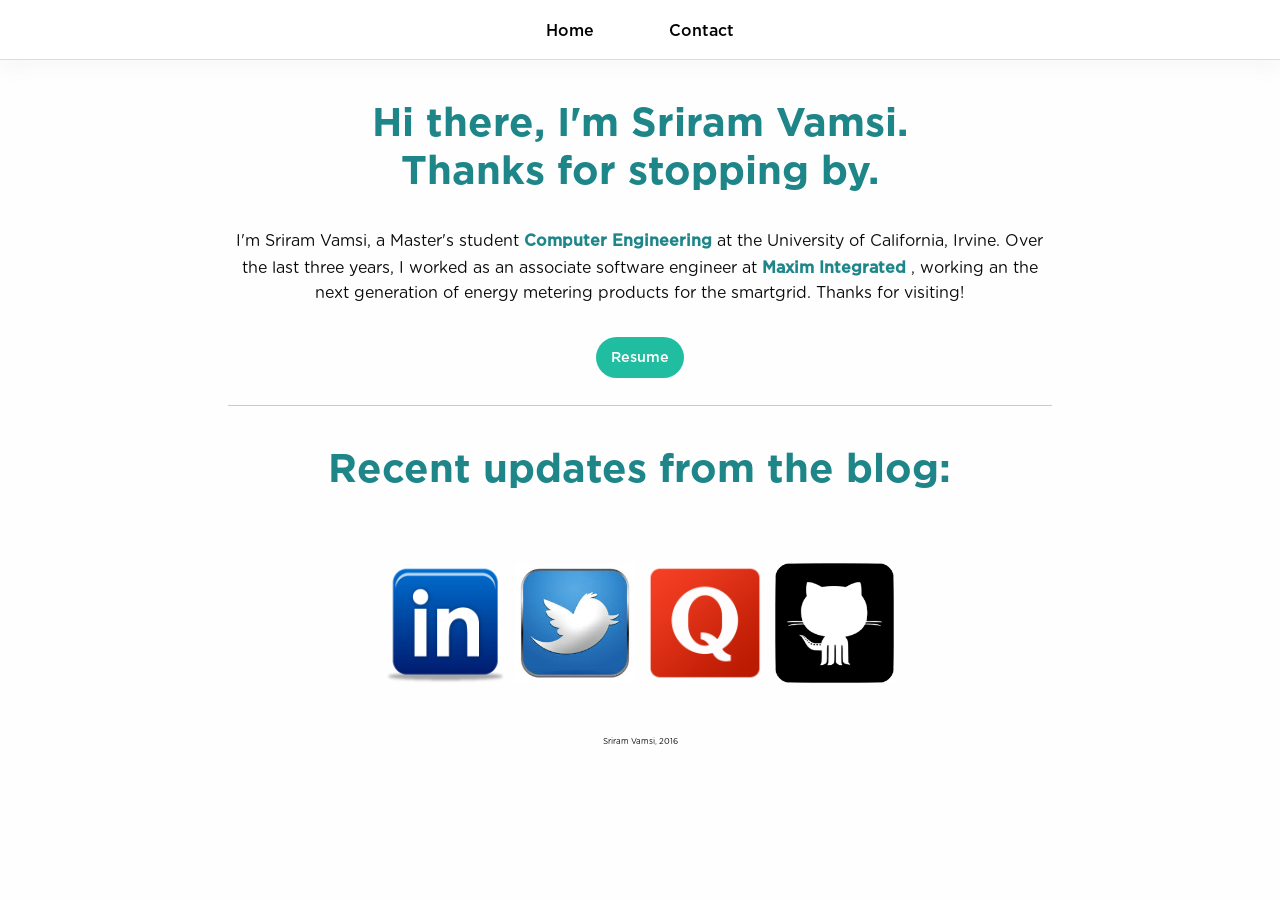
<file: index.html>
<html ng-app="myApp" class="no-js" lang="en" dir="ltr">
  <head>
    <meta charset="utf-8">
    <meta http-equiv="x-ua-compatible" content="ie=edge">
    <meta name="viewport" content="width=device-width, initial-scale=1.0">
    <!--<title>Sriram Vamsi's Personal Website and Blog</title> -->
    <link rel="stylesheet" href="css/foundation.css">
    <link rel="stylesheet" href="css/app.css">
    <meta property="og:description" content="Hi there! Welcome to my website." />
  </head>

  <body ng-controller="myController" ng-cloak>

    <!--navigation bar-->
    <span ng-nav-bar></span>
    <div id="main_content" class="row"></div>


    <div class="medium-8 medium-centered columns">

      <div class="about">

        <span class="homepage-title">
          Hi there, I'm Sriram Vamsi.<br> Thanks for stopping by.
        </span>

         <!-- <p>I'm Sriram Vamsi, a Master's student <a href="https://xkcd.com/138/">Computer Engineering </a> at the University of California, Irvine. Over the last three years, I worked as a asoociate software engineer intern at <a href= "https://www.maximintegrated.com/en.html"> Maxim Integrated </a>, working an the next generation of energy metering products for the smartgrid. I am also an undergradaute researcher at <a href="http://org.ee.ucla.edu/hhmi/undergraduate-researchers/"> UCLA's Ozcan Lab</a>, where I work on applying machine learning techniques to automate disease detection. In my free time, I enjoy running, playing sports, and of course, watching <a href="http://www.hbo.com/silicon-valley"> Silicon Valley.</a> I hope to be updating the <a href="rohan-blog">blog </a> on this website with what I've been learning and working on every now and then. Thanks for visiting! </p> -->
         <p>I'm Sriram Vamsi, a Master's student <a href="https://xkcd.com/138/">Computer Engineering </a> at the University of California, Irvine. Over the last three years, I worked as an associate software engineer  at <a href= "https://www.maximintegrated.com/en.html"> Maxim Integrated </a>, working an the next generation of energy metering products for the smartgrid.<!-- I am also an undergradaute researcher at <a href="http://org.ee.ucla.edu/hhmi/undergraduate-researchers/"> UCLA's Ozcan Lab</a>, where I work on applying machine learning techniques to automate disease detection. In my free time, I enjoy running, playing sports, and of course, watching <a href="http://www.hbo.com/silicon-valley"> Silicon Valley.</a> I hope to be updating the <a href="rohan-blog">blog </a> on this website with what I've been learning and working on every now and then. --> Thanks for visiting!  </p> 

        <!--<a class="button" style="margin:1em 1em 0.5em 1em;" href="http://nbviewer.jupyter.org/github/isrvamsi/sriram/blob/master/Sriram%20%20Resume%20CS%20Latest.pdf"  > Learn more about me(Resume) </a>  -->
		<a class="button" style="margin:1em 1em 0.5em 1em;" href="http://nbviewer.jupyter.org/github/isrvamsi/sriram/blob/master/Sriram%20%20Resume%20CS%20Latest.pdf"  > Resume </a> 
        <!-- <a class="button" style="margin:1em 1em 0.5em 1em;" href="rohan-blog">Visit the blog</a> -->
        <hr>

        <span class = "homepage-title"> Recent updates from the blog:</span>

        <!--<p><b> <a href="https://rohan-varma.github.io/rohan-blog/Express-API/"> Building an API with Express, Mongo, and Chai</b>  <a class="button" style="margin:1em 1em 0.5em 1em;" href="https://rohan-varma.github.io/rohan-blog/Express-API/">Read More</a> </p>
        <p><b> <a href="https://rohan-varma.github.io/rohan-blog/ML-Production/"> Training Production Grade ML Pipelines</b>  <a class="button" style="margin:1em 1em 0.5em 1em;" href="https://rohan-varma.github.io/rohan-blog/ML-Production/">Read More</a> </p>
         -->

      </div>
<div class="row">
      <div class="medium-8 medium-centered columns" style="text-align:center;">

        <div class="media-imgs">
        <!--a href="SOCIAL_MEDIA_LINK" img class=img-top, src=IMG_SRC, insert images-->
        <a href="https://www.linkedin.com/in/isrvamsi">
            <img class="img-top" src="images/linkedin-icon.png">
          </a>
          <a href="https://twitter.com/Sriram_Vamsi">
            <img class="img-top" src="images/twitterico.jpeg">
          </a>
           <a href="https://www.quora.com/profile/Sriram-Vamsi-Ilapakurthy">
            <img class="img-top" src="images/Quora.png">
             <a href="https://github.com/isrvamsi">
            <img class="img-top" src="images/gitico.png">
          </a>
          </a>
        </div>

      </div>
    </div>
    </div>




    <footer>
      <div class="row">
        <div class="medium-6 medium-centered columns">
          Sriram Vamsi, 2016
        </div>
      </div>
    </footer>

    <script src="js/angular.min.js"> </script>
    <script src="js/vendor/jquery.js"></script>
    <script src="js/vendor/what-input.js"></script>
    <script src="js/vendor/foundation.js"></script>
    <script src="js/app.js"></script>

  </body>
</html>
</file>
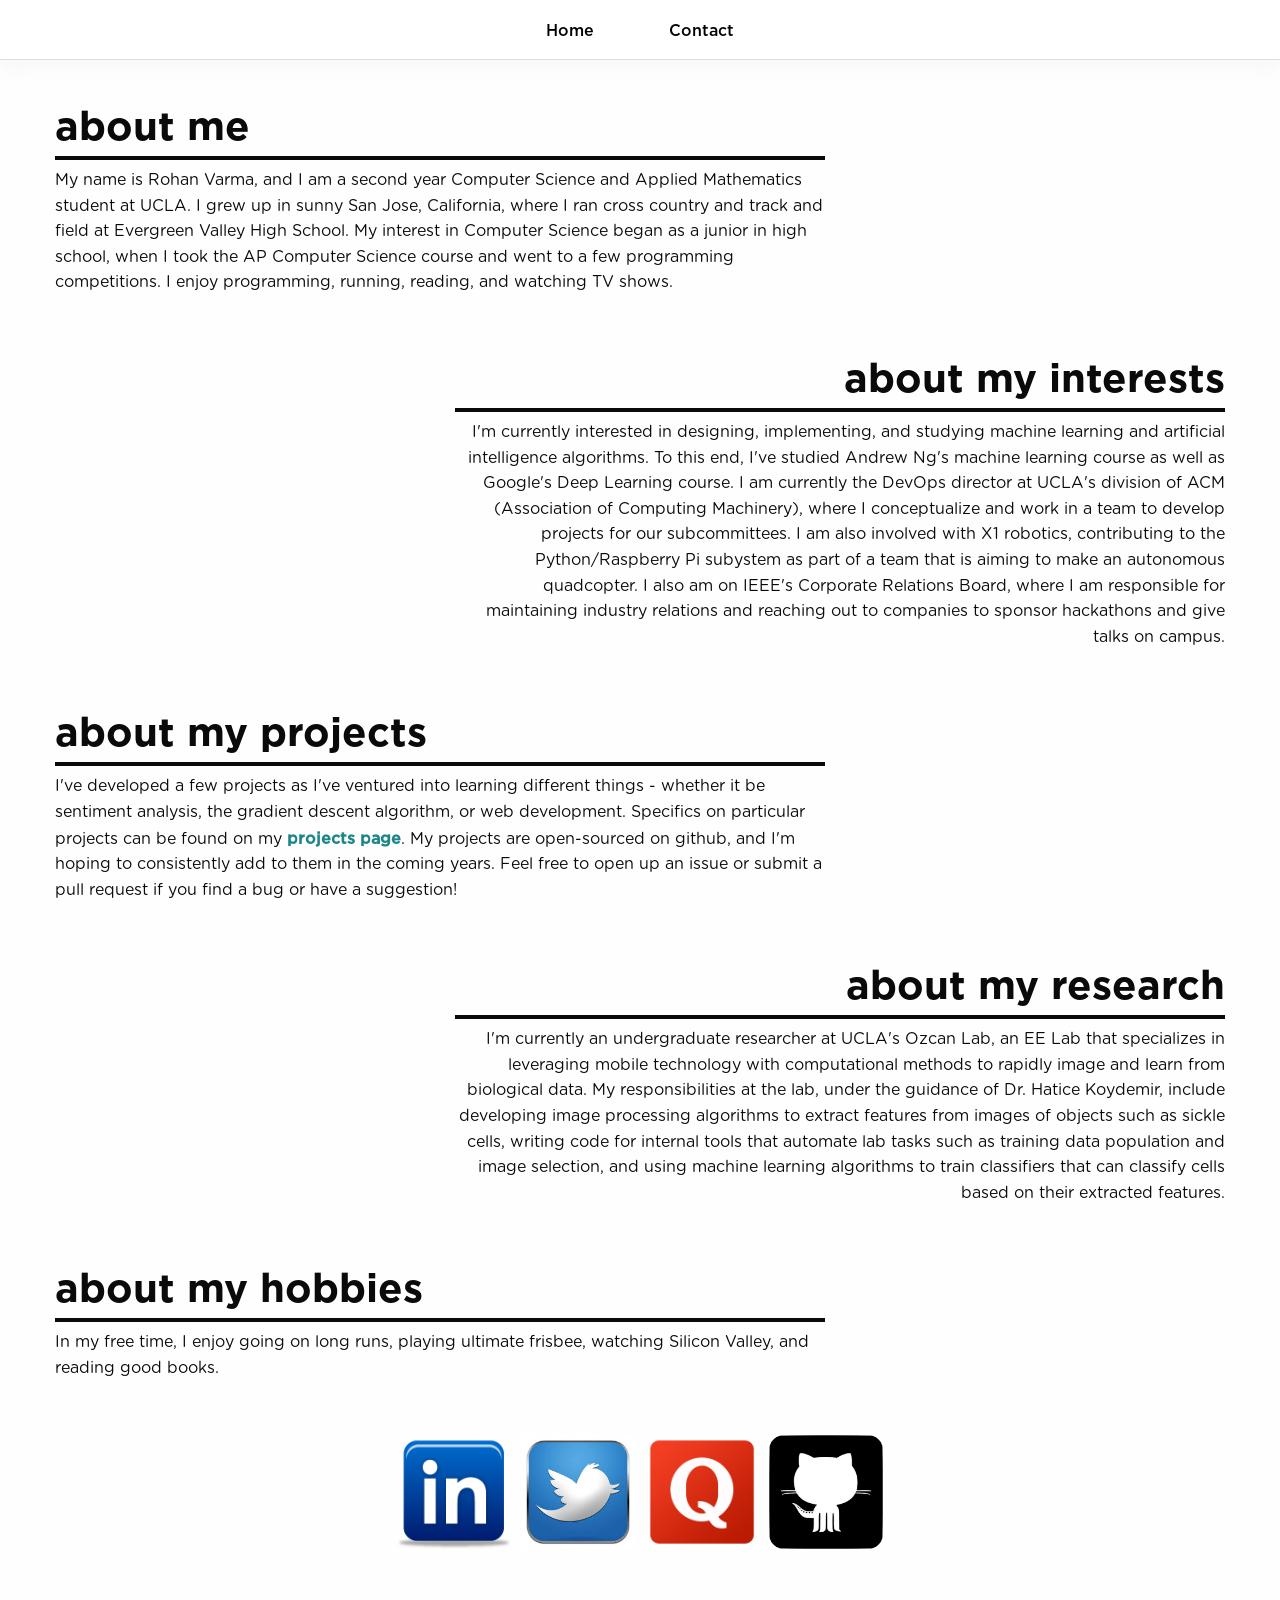
<file: about.html>
<!doctype html>
<html ng-app="myApp" class="no-js" lang="en" dir="ltr">
  <head>
    <meta charset="utf-8">
    <meta http-equiv="x-ua-compatible" content="ie=edge">
    <meta name="viewport" content="width=device-width, initial-scale=1.0">
    <title>About Me</title>
    <link rel="stylesheet" href="css/foundation.css">
    <link rel="stylesheet" href="css/app.css">
    <meta property="og:description" content="About me!" />
  </head>

  <body ng-controller="myController" ng-cloak>

      <!--navigation bar-->
    <span ng-nav-bar></span>

      <div id="main_content" class="row"></div>
     <div class="row">
      <div class="medium-8 columns">

        <h1>about me</a></h1>

        <p>My name is Rohan Varma, and I am a second year Computer Science and Applied Mathematics student at UCLA. I grew up in sunny San Jose, California, where I ran cross country and track and field at Evergreen Valley High School. My interest in Computer Science began as a junior in high school, when I took the AP Computer Science course and went to a few programming competitions. I enjoy programming, running, reading, and watching TV shows.</p>

      </div>
    </div>

    <div class="row">
      <div class="medium-8 medium-push-4 columns">

        <h1>about my interests</h1>

        <p>I'm currently interested in designing, implementing, and studying machine learning and artificial intelligence algorithms. To this end, I've studied Andrew Ng's machine learning course as well as Google's Deep Learning course. I am currently the DevOps director at UCLA's division of ACM (Association of Computing Machinery), where I conceptualize and work in a team to develop projects for our subcommittees. I am also involved with X1 robotics, contributing to the Python/Raspberry Pi subystem as part of a team that is aiming to make an autonomous quadcopter. I also am on IEEE's Corporate Relations Board, where I am responsible for maintaining industry relations and reaching out to companies to sponsor hackathons and give talks on campus.</p>

      </div>
    </div>

    <div class="row">
      <div class="medium-8 columns">

        <h1>about my projects</h1>

        <p>I've developed a few projects as I've ventured into learning different things - whether it be sentiment analysis, the gradient descent algorithm, or web development. Specifics on particular projects can be found on my <a href="projects.html"> projects page</a>. My projects are open-sourced on github, and I'm hoping to consistently add to them in the coming years. Feel free to open up an issue or submit a pull request if you find a bug or have a suggestion!</p>

      </div>
    </div>

    <div class="row">
      <div class="medium-8 medium-push-4 columns">

        <h1>about my research</h1>

        <p>I'm currently an undergraduate researcher at UCLA's Ozcan Lab, an EE Lab that specializes in leveraging mobile technology with computational methods to rapidly image and learn from biological data. My responsibilities at the lab, under the guidance of Dr. Hatice Koydemir, include developing image processing algorithms to extract features from images of objects such as sickle cells, writing code for internal tools that automate lab tasks such as training data population and image selection, and using machine learning algorithms to train classifiers that can classify cells based on their extracted features. </p>

      </div>
    </div>

    <div class="row">
      <div class="medium-8 columns">

        <h1>about my hobbies</h1>

        <p>In my free time, I enjoy going on long runs, playing ultimate frisbee, watching Silicon Valley, and reading good books. </p>

      </div>
    </div>

    <div class="row">
      <div class="medium-8 medium-push-4 columns">




      </div>
      <div class="row">
      <div class="medium-8 medium-centered columns" style="text-align:center">

        <div class="media-imgs">
        <div class="medium-8 medium-centered columns">
        <a href="https://www.linkedin.com/in/varmarohan">
            <img class="img-top" src="images/linkedin-icon.png" style="margin:left">
          </a>
          <a href="https://twitter.com/r0han90">
            <img class="img-top" src="images/twitterico.jpeg" style="margin:left">
          </a>
           <a href="https://quora.com/rohan-varma-8">
            <img class="img-top" src="images/Quora.png" style="margin:left">
             <a href="https://github.com/rohan-varma">
            <img class="img-top" src="images/gitico.png" style="margin:left">
          </a>
          </div>
          </a>

        </div>

      </div>

    </div>


    <footer>
      <div class="row">
        <div class="medium-6 medium-centered columns">
          Rohan Varma, 2016
        </div>
      </div>
    </footer>

    <script src="js/vendor/jquery.js"></script>
    <script src="js/angular.min.js"> </script>
        <script src="js/vendor/what-input.js"></script>
    <script src="js/vendor/foundation.js"></script>
    <script src="js/app.js"></script>

  </body>
</html>
</file>
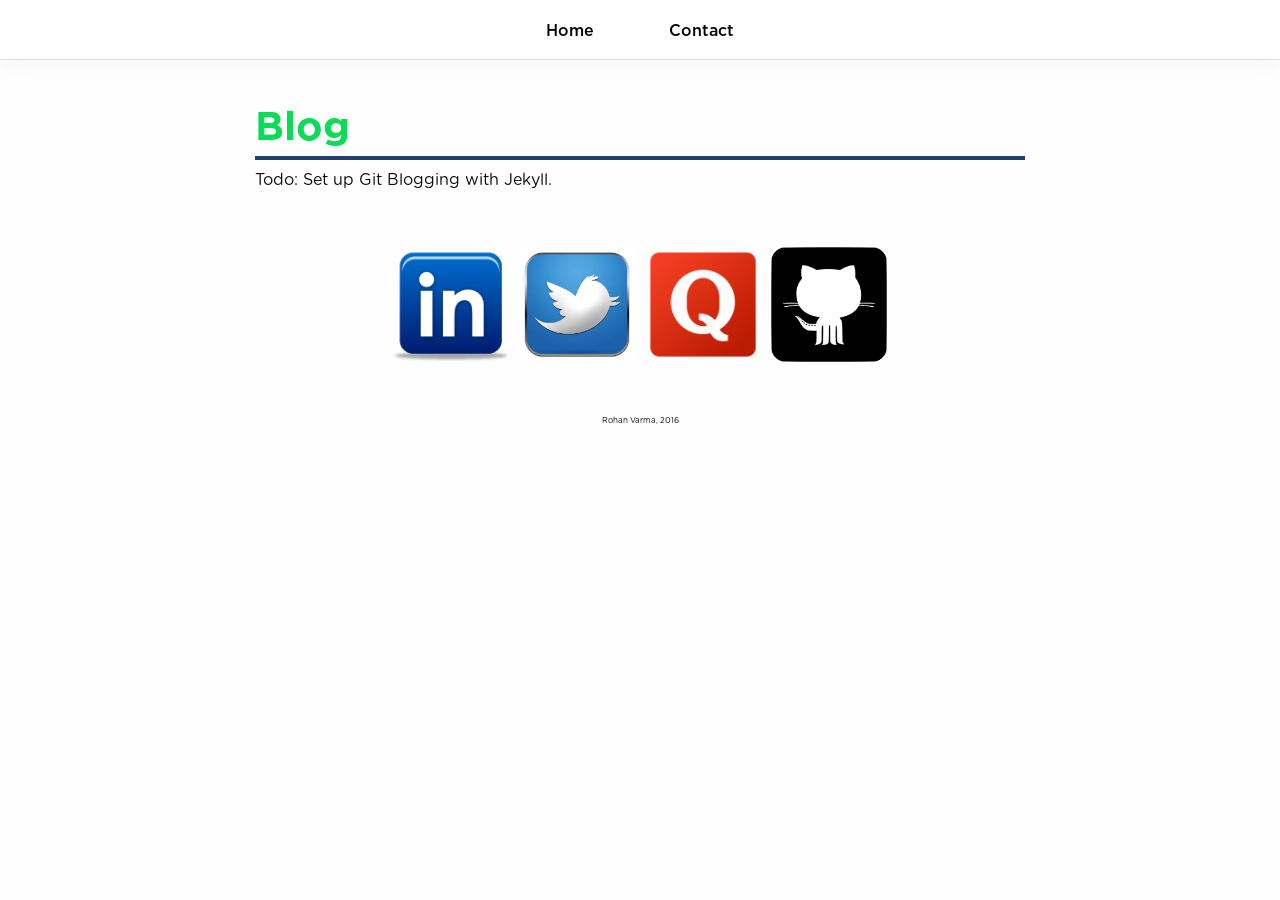
<file: blog.html>
<!doctype html>
<html ng-app="myApp" class="no-js" lang="en" dir="ltr">
  <head>
    <meta charset="utf-8">
    <meta http-equiv="x-ua-compatible" content="ie=edge">
    <meta name="viewport" content="width=device-width, initial-scale=1.0">
    <title>Rohan Varma's Blog</title>
    <link rel="stylesheet" href="css/foundation.css">
    <link rel="stylesheet" href="css/app.css">
    <meta property="og:description" content="Welcome to the blog!" />
  </head>
  
  <body ng-controller="myController" ng-cloak>

    <!--navigation bar-->
    <span ng-nav-bar></span>

      <div id="main_content" class="row"></div>
    <div class="row">
      <div class="medium-8 medium-centered columns">

        <h1 class="colorA">Blog</h1>
        <p>
        Todo: Set up Git Blogging with Jekyll.
        </p>
        <div class="row">
      <div class="medium-8 medium-centered columns" style="text-align:center;">

        <div class="media-imgs">
        <!--a href="SOCIAL_MEDIA_LINK" img class=img-top, src=IMG_SRC, insert images-->
        <a href="https://www.linkedin.com/in/varmarohan">
            <img class="img-top" src="images/linkedin-icon.png">
          </a>
          <a href="https://twitter.com/r0han90">
            <img class="img-top" src="images/twitterico.jpeg">
          </a>
           <a href="https://quora.com/rohan-varma-8">
            <img class="img-top" src="images/Quora.png">
             <a href="https://github.com/rohan-varma">
            <img class="img-top" src="images/gitico.png">
          </a>
          </a>
        </div>

      </div>
    </div>
    <footer>
      <div class="row">
        <div class="medium-6 medium-centered columns">
          Rohan Varma, 2016
        </div>
      </div>
    </footer>
  
    <script src="js/vendor/jquery.js"></script>
    <script src="js/angular.min.js"> </script> 
       <script src="js/vendor/what-input.js"></script>
    <script src="js/vendor/foundation.js"></script>
    <script src="js/app.js"></script>

  </body>
</html>
</file>
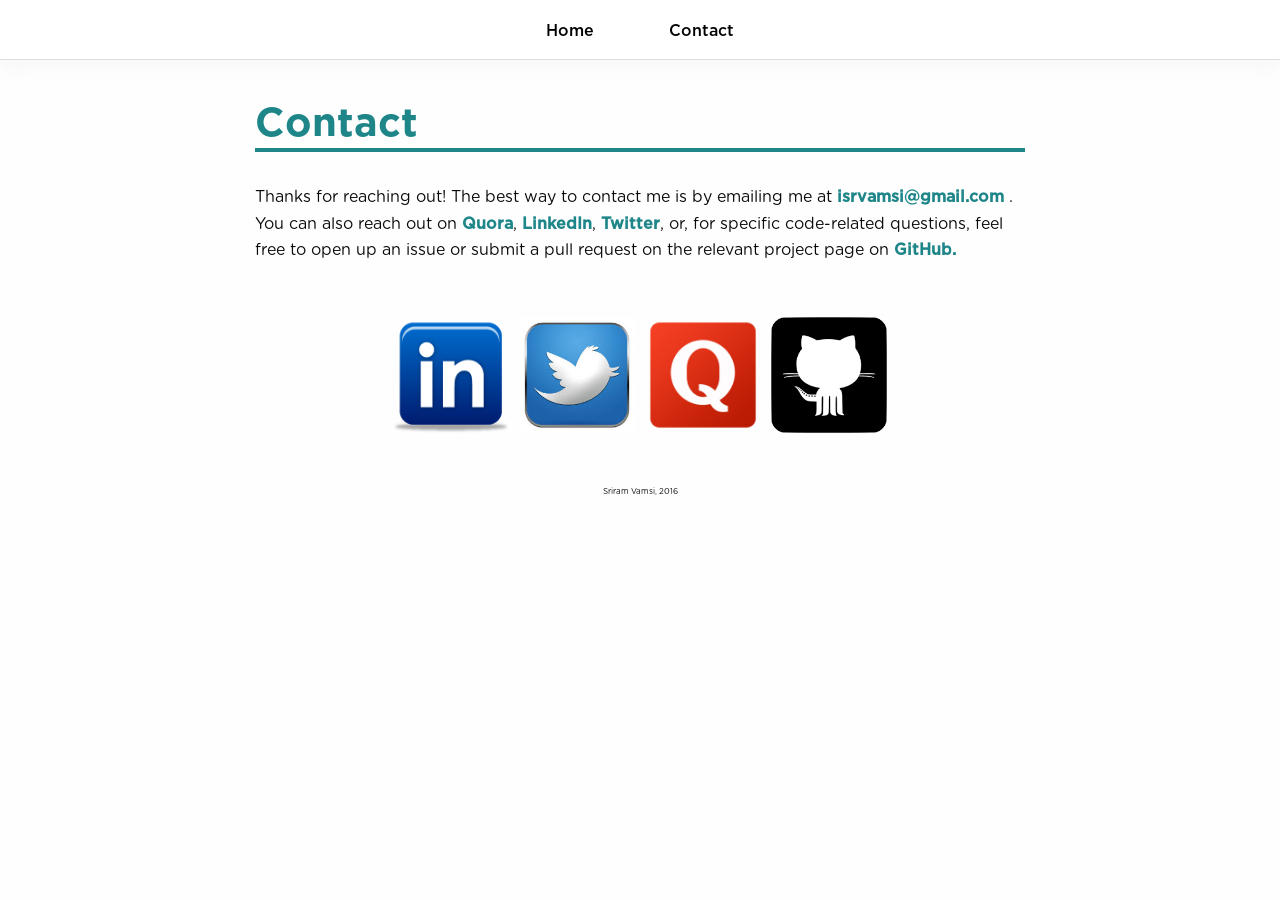
<file: contact.html>
<!doctype html>
<html ng-app="myApp" class="no-js" lang="en" dir="ltr">
  <head>
    <meta charset="utf-8">
    <meta http-equiv="x-ua-compatible" content="ie=edge">
    <meta name="viewport" content="width=device-width, initial-scale=1.0">
    <title>Contact Me!</title>
    <link rel="stylesheet" href="css/foundation.css">
    <link rel="stylesheet" href="css/app.css">
    <meta property="og:description" content="Contact me." />
  </head>

  <body ng-controller="myController" ng-cloak>

    <!--navigation bar-->
    <span ng-nav-bar></span>

      <div id="main_content" class="row"></div>
    <div class="row">
      <div class="medium-8 medium-centered columns">

        <h1 class="homepage-title">Contact</h1>
        <p>
        Thanks for reaching out! The best way to contact me is by emailing me at <a href="mailto:isrvamsi@gmail.com"> isrvamsi@gmail.com </a>. You can also reach out on <a href="https://www.quora.com/profile/Sriram-Vamsi-Ilapakurthy"> Quora</a>, <a href="https://www.linkedin.com/in/isrvamsi"> LinkedIn</a>, <a href="https://twitter.com/Sriram_Vamsi"> Twitter</a>, or, for specific code-related questions, feel free to open up an issue or submit a pull request on the relevant project page on <a href="https://github.com/isrvamsi"> GitHub. </a>
        </p>



<div class="row">
      <div class="medium-8 medium-centered columns" style="text-align:center;">

        <div class="media-imgs">
        <!--a href="SOCIAL_MEDIA_LINK" img class=img-top, src=IMG_SRC, insert images-->
        <a href="https://www.linkedin.com/in/isrvamsi">
            <img class="img-top" src="images/linkedin-icon.png">
          </a>
          <a href="https://twitter.com/Sriram_Vamsi">
            <img class="img-top" src="images/twitterico.jpeg">
          </a>
           <a href="https://www.quora.com/profile/Sriram-Vamsi-Ilapakurthy">
            <img class="img-top" src="images/Quora.png">
             <a href="https://github.com/isrvamsi">
            <img class="img-top" src="images/gitico.png">
          </a>
          </a>
        </div>

      </div>
    </div>
    </div>




    <footer>
      <div class="row">
        <div class="medium-6 medium-centered columns">
          Sriram Vamsi, 2016
        </div>
      </div>
    </footer>



    <script src="js/vendor/jquery.js"></script>
    <script src="js/angular.min.js"> </script>
    <script src="js/vendor/what-input.js"></script>
    <script src="js/vendor/foundation.js"></script>
    <script src="js/app.js"></script>

  </body>
</html>
</file>
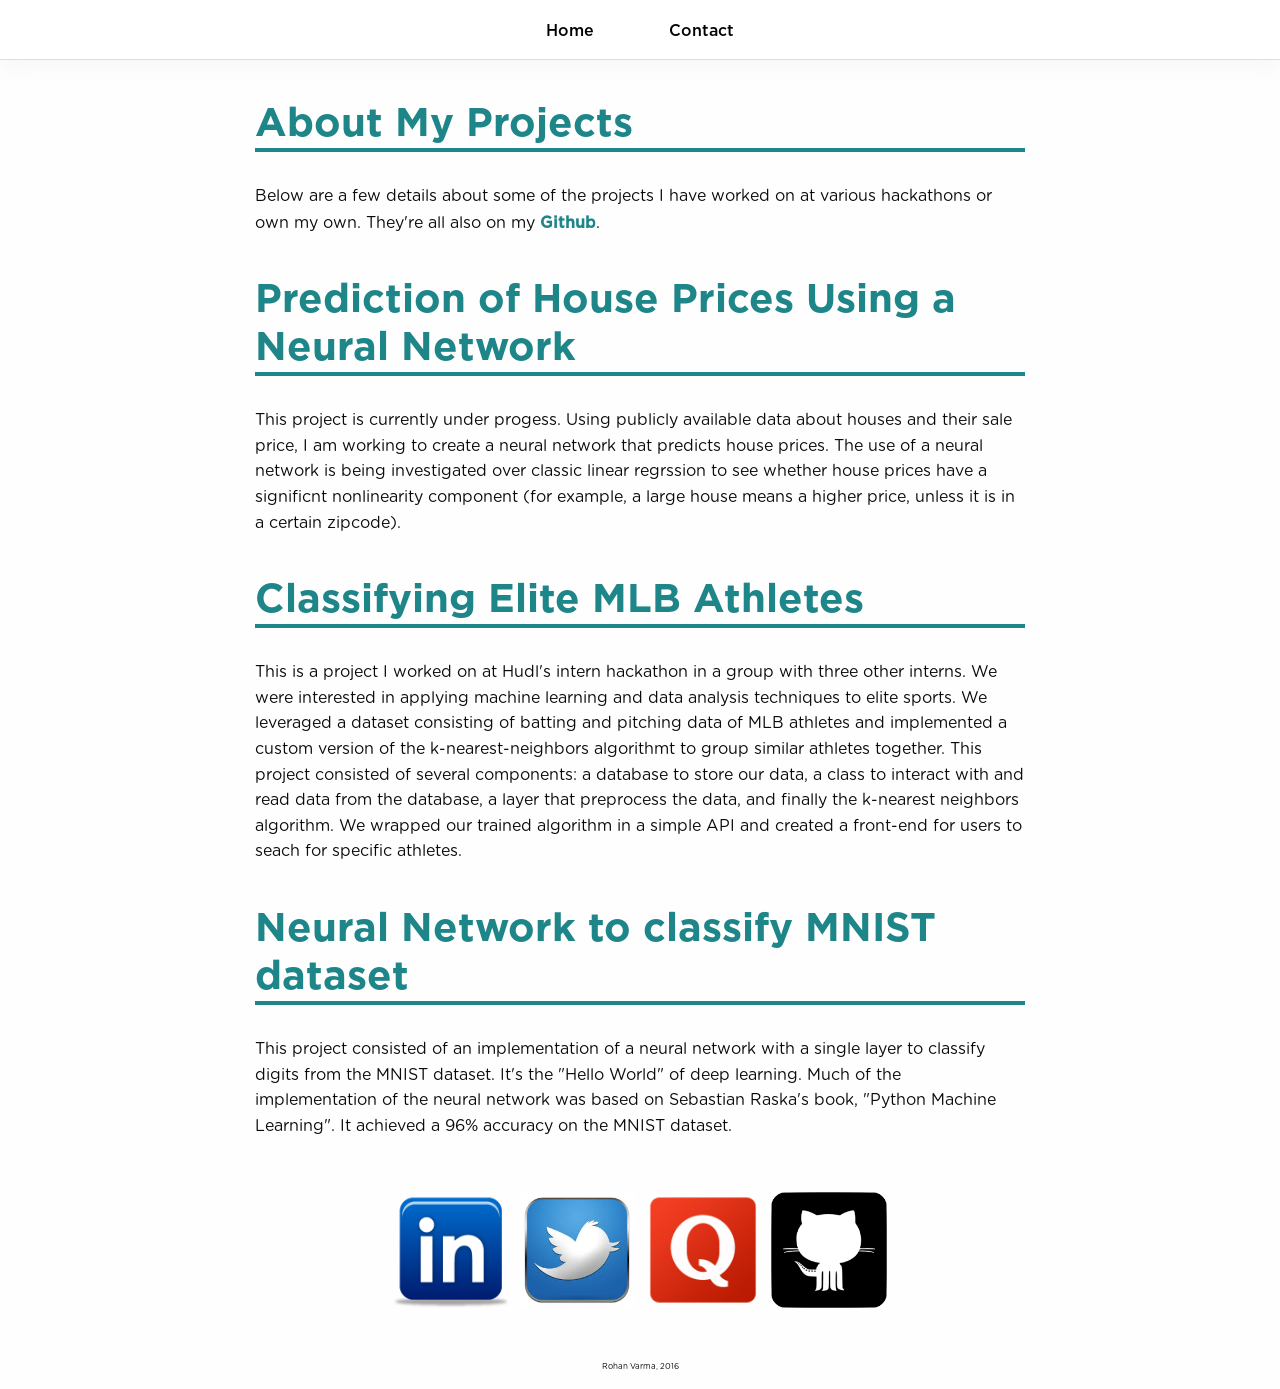
<file: projects.html>
<!doctype html>
<html ng-app="myApp" class="no-js" lang="en" dir="ltr">
  <head>
    <meta charset="utf-8">
    <meta http-equiv="x-ua-compatible" content="ie=edge">
    <meta name="viewport" content="width=device-width, initial-scale=1.0">
    <title>My Projects</title>
    <link rel="stylesheet" href="css/foundation.css">
    <link rel="stylesheet" href="css/app.css">
    <meta property="og:description" content="All about the projects I've worked on" />
  </head>

  <body ng-controller="myController" ng-cloak>

    <!--navigation bar-->
    <span ng-nav-bar></span>

      <div id="main_content" class="row"></div>

      <div class="row">
        <div class="medium-8 medium-centered columns">



          <h1 class="homepage-title">About My Projects</h2>

          <p>Below are a few details about some of the projects I have worked on at various hackathons or own my own. They're all also on my <a href="http://github.com/rohan-varma"> Github</a>.</p>

          <h1 class="homepage-title">Prediction of House Prices Using a Neural Network</h2>
          <p>This project is currently under progess. Using publicly available data about houses and their sale price, I am working to create a neural network that predicts house prices. The use of a neural network is being investigated over classic linear regrssion to see whether house prices have a significnt nonlinearity component (for example, a large house means a higher price, unless it is in a certain zipcode). </p>

          <h1 class="homepage-title">Classifying Elite MLB Athletes</h2>
          <p>This is a project I worked on at Hudl's intern hackathon in a group with three other interns. We were interested in applying machine learning and data analysis techniques to elite sports. We leveraged a dataset consisting of batting and pitching data of MLB athletes and implemented a custom version of the k-nearest-neighbors algorithmt to group similar athletes together. This project consisted of several components: a database to store our data, a class to interact with and read data from the database, a layer that preprocess the data, and finally the k-nearest neighbors algorithm. We wrapped our trained algorithm in a simple API and created a front-end for users to seach for specific athletes.</p>


          <h1 class="homepage-title">Neural Network to classify MNIST dataset</h2>
          <p>This project consisted of an implementation of a neural network with a single layer to classify digits from the MNIST dataset. It's the "Hello World" of deep learning. Much of the implementation of the neural network was based on Sebastian Raska's book, "Python Machine Learning". It achieved a 96% accuracy on the MNIST dataset.</p>


      <div class="row">
      <div class="medium-8 medium-centered columns" style="text-align:center;">

        <div class="media-imgs">
        <!--a href="SOCIAL_MEDIA_LINK" img class=img-top, src=IMG_SRC, insert images-->
        <a href="https://www.linkedin.com/in/varmarohan">
            <img class="img-top" src="images/linkedin-icon.png">
          </a>
          <a href="https://twitter.com/r0han90">
            <img class="img-top" src="images/twitterico.jpeg">
          </a>
           <a href="https://quora.com/rohan-varma-8">
            <img class="img-top" src="images/Quora.png">
             <a href="https://github.com/rohan-varma">
            <img class="img-top" src="images/gitico.png">
          </a>
          </a>
        </div>

      </div>
    </div>
    </div>


    <footer>
      <div class="row">
        <div class="medium-6 medium-centered columns">
          Rohan Varma, 2016
        </div>
      </div>
    </footer>



    <script src="js/vendor/jquery.js"></script>
    <script src="js/angular.min.js"> </script>
        <script src="js/vendor/what-input.js"></script>
    <script src="js/vendor/foundation.js"></script>
    <script src="js/app.js"></script>

  </body>
</html>
</file>
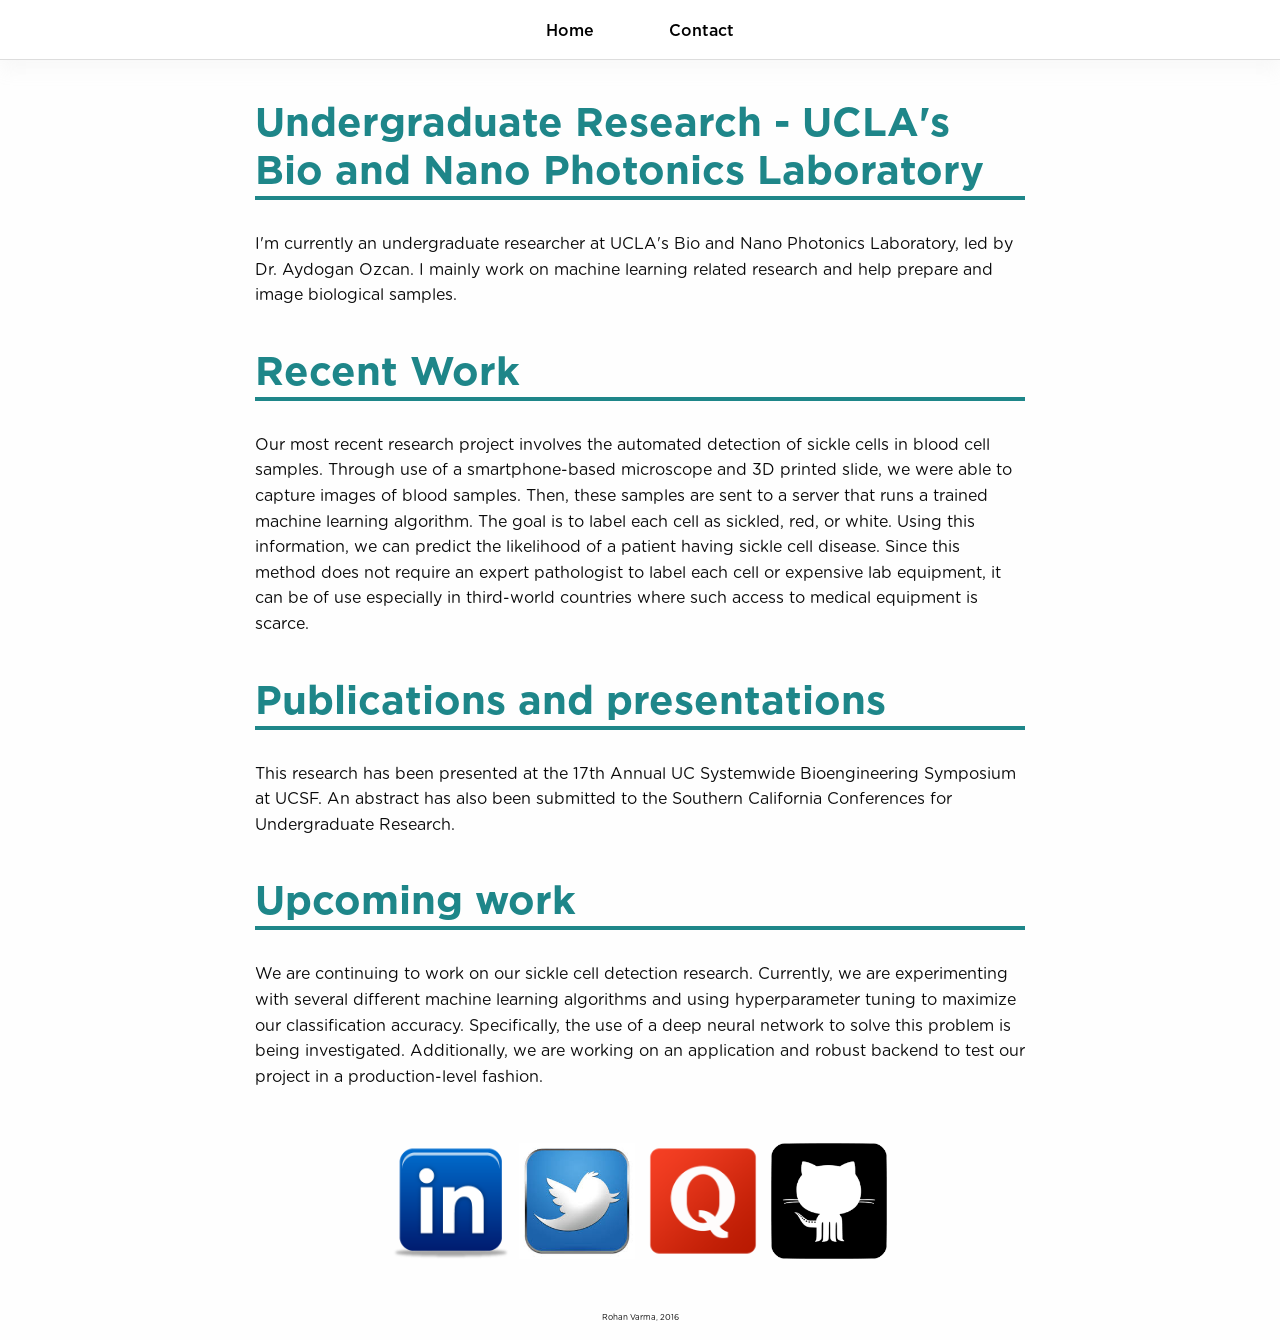
<file: research.html>
<!doctype html>
<html ng-app="myApp" class="no-js" lang="en" dir="ltr">
  <head>
    <meta charset="utf-8">
    <meta http-equiv="x-ua-compatible" content="ie=edge">
    <meta name="viewport" content="width=device-width, initial-scale=1.0">
    <title>My Research</title>
    <link rel="stylesheet" href="css/foundation.css">
    <link rel="stylesheet" href="css/app.css">
    <meta property="og:description" content="About my research." />
  </head>

  <body ng-controller="myController" ng-cloak>

    <!--navigation bar-->
    <span ng-nav-bar></span>

      <div id="main_content" class="row"></div>

      <div class="row">
        <div class="medium-8 medium-centered columns">



          <h1 class="homepage-title">Undergraduate Research - UCLA's Bio and Nano Photonics Laboratory</h2>

          <p>I'm currently an undergraduate researcher at UCLA's Bio and Nano Photonics Laboratory, led by Dr. Aydogan Ozcan. I mainly work on machine learning related research and help prepare and image biological samples.</p>

          <h1 class="homepage-title">Recent Work</h2>
          <p>Our most recent research project involves the automated detection of sickle cells in blood cell samples. Through use of a smartphone-based microscope and 3D printed slide, we were able to capture images of blood samples. Then, these samples are sent to a server that runs a trained machine learning algorithm. The goal is to label each cell as sickled, red, or white. Using this information, we can predict the likelihood of a patient having sickle cell disease. Since this method does not require an expert pathologist to label each cell or expensive lab equipment, it can be of use especially in third-world countries where such access to medical equipment is scarce.</p>

          <h1 class="homepage-title">Publications and presentations</h2>
          <p>This research has been presented at the 17th Annual UC Systemwide Bioengineering Symposium at UCSF. An abstract has also been submitted to the Southern California Conferences for Undergraduate Research.</p>


          <h1 class="homepage-title">Upcoming work</h2>
          <p>We are continuing to work on our sickle cell detection research. Currently, we are experimenting with several different machine learning algorithms and using hyperparameter tuning to maximize our classification accuracy. Specifically, the use of a deep neural network to solve this problem is being investigated. Additionally, we are working on an application and robust backend to test our project in a production-level fashion.</p>


      <div class="row">
      <div class="medium-8 medium-centered columns" style="text-align:center;">

        <div class="media-imgs">
        <a href="https://www.linkedin.com/in/varmarohan">
            <img class="img-top" src="images/linkedin-icon.png">
          </a>
          <a href="https://twitter.com/r0han90">
            <img class="img-top" src="images/twitterico.jpeg">
          </a>
           <a href="https://quora.com/rohan-varma-8">
            <img class="img-top" src="images/Quora.png">
             <a href="https://github.com/rohan-varma">
            <img class="img-top" src="images/gitico.png">
          </a>
          </a>
        </div>

      </div>
    </div>
    </div>


    <footer>
      <div class="row">
        <div class="medium-6 medium-centered columns">
          Rohan Varma, 2016
        </div>
      </div>
    </footer>




    <script src="js/vendor/jquery.js"></script>
    <script src="js/angular.min.js"> </script>
        <script src="js/vendor/what-input.js"></script>
    <script src="js/vendor/foundation.js"></script>
    <script src="js/app.js"></script>

  </body>
</html>
</file>
<file: css/app.css>
c
[ng\:cloak], [ng-cloak], [data-ng-cloak], [x-ng-cloak], .ng-cloak, .x-ng-cloak {
  display: none !important;
}

@font-face {
	font-family: GothamBold;    /*headline*/
	src:
	 url('fonts/Gotham-Bold.otf');

}
@font-face {
	font-family: GothamMedium;     /*in front of color head line*/
	src:
	 url('fonts/Gotham-Medium.otf');

}
@font-face {
	font-family: Baskerville;     /*subhead*/
	src:
	 url('fonts/baskvl.ttf');
}

@font-face {
	font-family: GothamRoundedBook;     /*main body text*/
	src:
	 url('fonts/GothamRnd-Book.otf');
}
@font-face {
	font-family: DroidSansRegular;     /*online explainers/captions*/
	src:
	 url('fonts/DroidSans.ttf');
}

#logo_top_container {
	font-family: 'GothamMedium';
}

h1 {
	margin-top: 1em;
	font-family: 'GothamBold', 'Helvetica', sans-serif;
	font-size: 2.5rem;
	border-bottom: 4px solid;
}

b {
	font-family: 'GothamMedium', sans-serif;
	color: #333;
}

.colorA {
	color: #0ddb58;
	border-bottom-color: #20406F;
}

.colorB {
	color: #0ddb58;
	border-bottom-color: #4D668C;
}

.colorC {
	color: #0ddb58;
	border-bottom-color: #798DA9;
}

.medium-push-4 h1, .medium-push-4 p {
	text-align: right;
}

.graphic {
	width: 50%;
	float: right;
}

a {
	font-family: 'GothamMedium', sans-serif;
	color: #1e8689;
}

a:hover {
	font-family: 'GothamMedium', sans-serif;
	color: #0ddb58;
	border-bottom: 1px solid #0ddb58;
}

p a {
	font-weight: bold;
}

.button {
	background-color: #21bda1;
    border-radius: 1000px;
}

.button:hover {
	border: 1px solid transparent;
	background-color: #0ddb58;
}


h2 {
	font-family: 'GothamMedium', sans-serif;
}

body {
	font-family: 'GothamRoundedBook', Helvetica, sans-serif;
}

p {
	font-size: 16px;
}

ul#tabs {
	list-style-type: none;
	margin: 30px 0 0 0;
	padding: 0 0 0.3em 0;
}

ul#tabs li {
	display: inline;
}

ul#tabs li a {
	color: #42454a;
	background-color: #dedbde;
	border: 1px solid #c9c3ba;
	border-bottom: none; padding: 0.3em;
	text-decoration: none;
}

ul#tabs li a:hover {
	background-color: #f1f0ee;
}

ul#tabs li a.selected {
	color: #000;
	background-color: #f1f0ee;
	font-weight: bold;
	padding: 0.7em 0.3em 0.38em 0.3em;
}

div.large-12-columns{
		padding: 0.5em;

}

div.large-12-columns.hide {
	display: none;
}

.homepage-text{	/*background-color: #f1f0ee; */
	font-family: 'GothamRoundedBook', Helvetica, sans-serif;
}

.about {
	text-align: center;
}

.homepage-title{
	display: block;
	font-family: 'GothamBold', 'Helvetica', sans-serif;
	font-size: 2.5rem;
	line-height: 3rem;
	margin-top: 2.5rem;
	margin-bottom: 2rem;
	color: #1e8689;
}

.subheader{
	background-color: #fafafa;
	padding: 0.7em 0.3em 0.38em 0.3em;
	font-family: 'GothamBold', Helvetica, Sans-Serif;
}

#logo_top_container {
    text-align: center;
    background-color: #fff;
}

#logo_top_container h2 {
	margin-bottom: 0;
}

#nav_bar, #nav_bar_small {
    background-color: white;
    z-index: 1;
    border-bottom: 1px solid #ddd;

    -webkit-box-shadow: 0 0.7rem 1rem 0 rgba(200, 200, 200, 0.1);
    -moz-box-shadow: 0 0.7rem 1rem 0 rgba(200, 200, 200, 0.1);
    box-shadow: 0 0.7rem 1rem 0 rgba(200, 200, 200, 0.1);
}

#nav_bar {
    height: 60px;
    width: 100%;
    padding-top: 20px;
    display: -webkit-flex;
    display: flex;
    flex-direction: row;
    justify-content: center;
    align-items: center;
}


.sticky {
    position: fixed;
    top: 0;
    clear: both;
}

.sticky_helper {
    margin-top: 60px;
}

#nav_bar_list, #nav_bar_small_list {
    text-indent: -1.25em;
    list-style: none;
    padding: 0;
    list-style-type: none;
}

.nav_link_button {
    text-align: center;
    padding: 20px;
    margin: 10px;
    display: inline;
}

#nav_bar_small {
    display: none;
    text-align: center;
    height: 60px;
    padding-top: 10px;
}

#nav_bar_small_list {
    display: -webkit-flex;
    display: flex;
    flex-direction: row;
    flex-wrap: wrap;
    align-items: center;
    justify-content: space-around;
}

.nav_link_button_small {
    display: inline;
    margin-right: 3px;
}

.nav_link {
	color: #000;
	padding: 0.7em 0.3em 0.38em 0.3em;
}


.nav-section a:hover{
	/*background-color: #f1f0ee; */
	color: #1e8689;
	border-bottom: 2px solid #1e8689;
	padding: 0.3em;
	text-decoration: none;

}

.nav-section a.selected{
	color: #000;
	background-color: #1e8689;
	font-weight: bold;
	padding: 0.7em 0.3em 0.38em 0.3em;
}
@media screen and (max-width: 730px) {
    .nav_link {
        font-size: 15px;
    }
    #nav_bar {
        display: none;
    }
    #nav_bar_small {
        display: block;
    }
    #main_content {
        display: none;
    }
    .sticky_helper {
        margin-top: 60px;
    }

    .medium-push-4 h1, .medium-push-4 p {
		text-align: left;
	}
}

@media screen and (max-width: 380px){
    #nav_bar_small {
        height: 80px;
    }
    #nav_bar_small_list {
        height: 60px;
        flex-direction: column;
        flex-wrap: wrap;
        align-items: center;
        justify-content: center;
    }
    .homepage-title{
        font-size: 1.8rem;
    }
}

footer {
	margin-top: 6em;
	margin-bottom: 2em;
	font-size: 0.5em;
	text-align: center;
}

.media-imgs {
    margin: auto;
	margin-top: 2rem;
	font-size: 0;
}

.media-imgs a:hover {
	border: none;
}

.img-top {
	width: 25%;
	padding: 1%;
}

.img-bottom {
	width: 14.2%;
	padding: 1%;
}

@media screen and (max-width: 400px) {
	.img-top {
		width: 50%;
		padding: 3%;
	}

	.img-bottom {
		width: 20%;
		padding: 2%;
	}
}

.videoWrapper {
	position: relative;
	padding-bottom: 56.25%; /* 16:9 */
	padding-top: 25px;
	height: 0;
	margin-top: 2em;
}
.videoWrapper iframe {
	position: absolute;
	top: 0;
	left: 0;
	width: 100%;
	height: 100%;
}
</file>
